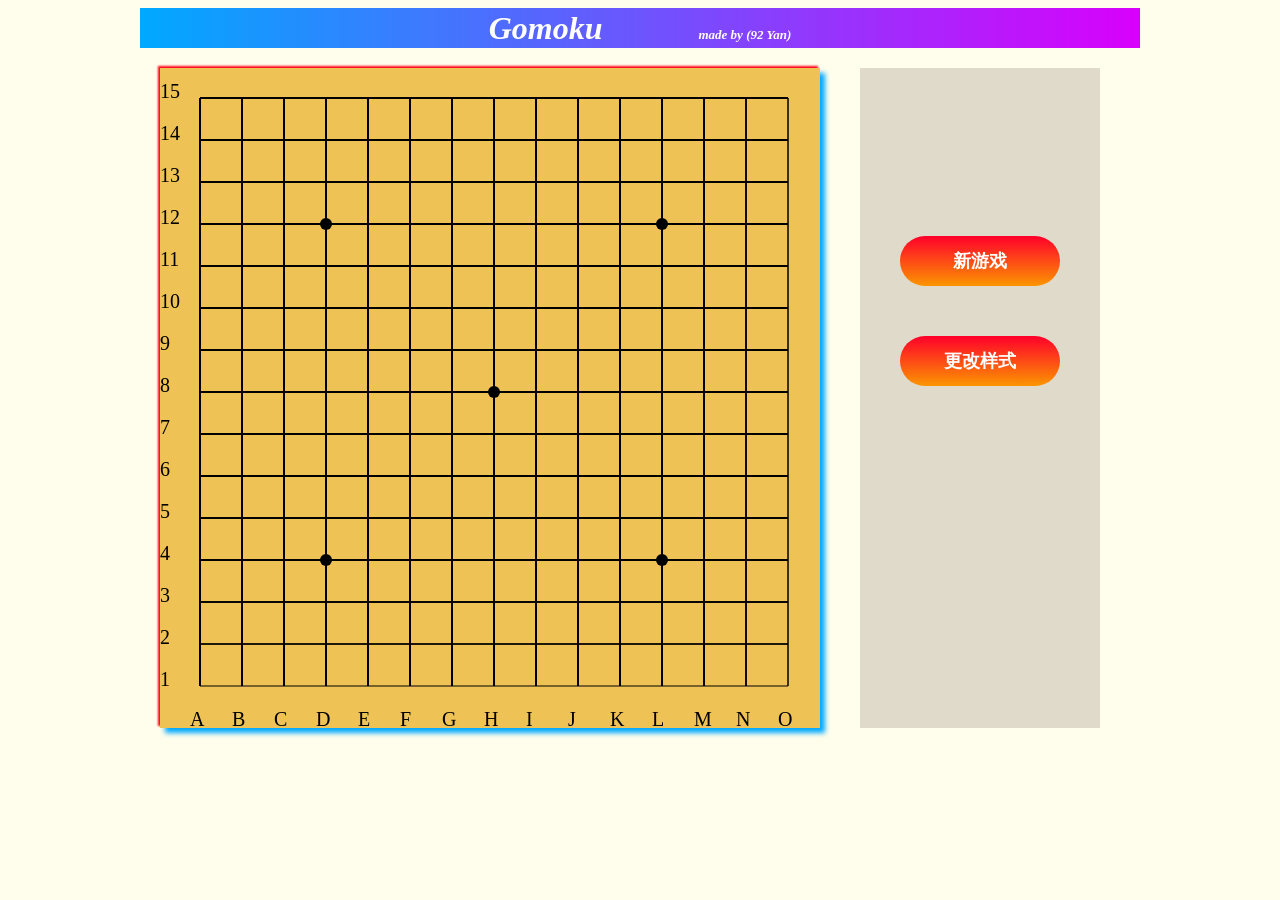
<file: index.html>
<!DOCTYPE html>
<html lang="zh">
<head>
    <meta charset="UTF-8">
    <title>五子棋</title>
    <link href="stylesheet/FiveChess.css" type="text/css" rel="stylesheet">
    <script src="scripts/FiveChess_Chess.js" type="text/javascript"></script>
    <script src="scripts/FiveChess_Plate.js" type="text/javascript"></script>
    <script src="scripts/FiveChess_Control.js" type="text/javascript"></script>
    <script src="scripts/FiveChess_AI.js" type="text/javascript"></script>
    <script src="scripts/FiveChess_Player.js" type="text/javascript"></script>
</head>
<body>
<!--标题-->
<p id="header" style="font-family: Consolas"><span>Gomoku</span>&nbsp;&nbsp;&nbsp;&nbsp;&nbsp;&nbsp;&nbsp;&nbsp;&nbsp;&nbsp;&nbsp;
    <span style="font-size:small;"> made by (92 Yan)</span>
</p>
<!--游戏主界面-->
<div id="main">
    <!--棋盘-->
    <canvas id="plate" width="660px" height="660px"></canvas>
    <!--按钮区-->
    <div id="buttons">
        <div id="game-marks">
            <div class="marks" id="black-marks"></div>
            <br/>
            <div class="marks" id="white-marks"></div>
        </div>
        <button class="btn" id="btn-new">新游戏</button>
        <button class="btn" id="btn-last">上一步</button>
        <button class="btn" id="btn-next">下一步</button>
        <button class="btn" id="btn-change-style">更改样式</button>
        <div id="game-msg"></div>
    </div>
</div>
<!--创建游戏选项-->
<div class="message-box" id="choose-box">
    <div>请选择电脑状态</div>
    <div id="choose-buttons">
        <button class="btn c-btn" id="choose-black">执黑棋</button>
        <button class="btn c-btn" id="choose-white">执白棋</button>
        <button class="btn c-btn" id="choose-none">不用电脑</button>
        <button class="btn c-btn" id="choose-all">全用电脑</button>
    </div>
</div>
<!--游戏结局-->
<div class="message-box" id="game-over-box">
    <div id="game-result"></div>
    <button class="btn c-btn" id="replay">再来一局</button>
    <button class="btn c-btn" id="ok">确认</button>
</div>
<!--电脑技术含量-->
<div class="message-box" id="AI-strength-box">
    <div id="AI-strength">请选择电脑技术含量</div>
    <button class="btn c-btn ai-st" id="AI-st-1">渣渣</button>
    <button class="btn c-btn ai-st" id="AI-st-2">彩笔</button>
    <button class="btn c-btn ai-st" id="AI-st-3">辣鸡</button>
    <button class="btn c-btn ai-st" id="AI-st-4">萌新</button>
</div>
</body>
</html>
</file>
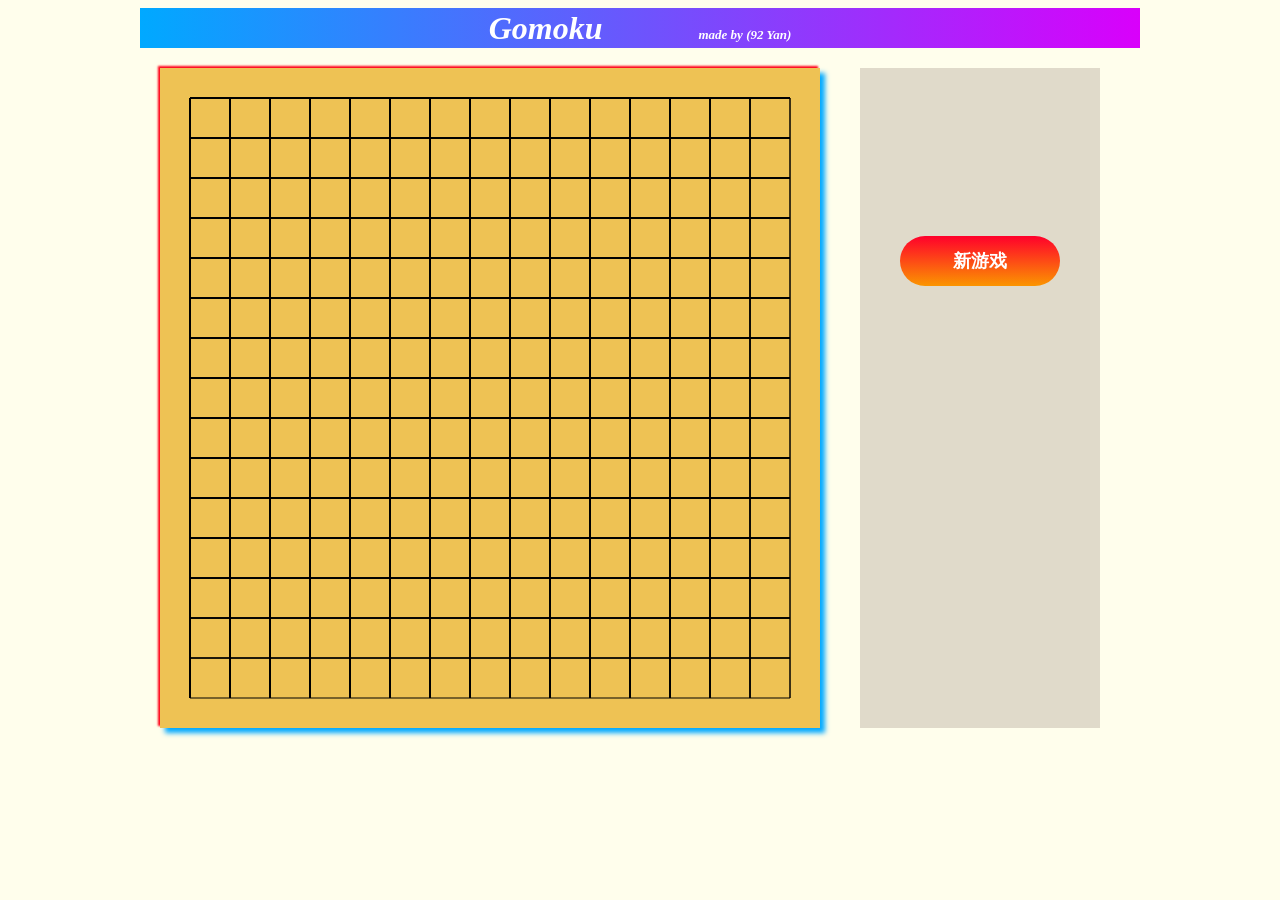
<file: FiveChess.html>
<!DOCTYPE html>
<html lang="en">
<head>
    <meta charset="UTF-8">
    <title>五子棋</title>
    <link href="FiveChess.css" type="text/css" rel="stylesheet">
    <script src="FiveChess_Chess.js" type="text/javascript"></script>
    <script src="FiveChess_Plate.js" type="text/javascript"></script>
    <script src="FiveChess_Control.js" type="text/javascript"></script>
    <script src="FiveChess_AI.js" type="text/javascript"></script>
    <script src="FiveChess_Player.js" type="text/javascript"></script>
</head>
<body>
<p id="header" style="font-family: Consolas"><span>Gomoku</span>&nbsp;&nbsp;&nbsp;&nbsp;&nbsp;&nbsp;&nbsp;&nbsp;&nbsp;&nbsp;&nbsp;
    <span style="font-size:small;"> made by (92 Yan)</span>
</p>
<div id="main">
    <canvas id="plate" width="660px" height="660px"></canvas>
    <div id="buttons">
        <div id="game-marks">
            <div class="marks" id="black-marks"></div>
            <br/>
            <div class="marks" id="white-marks"></div>
        </div>
        <button class="btn" id="btn-new">新游戏</button>
        <button class="btn" id="btn-last">上一步</button>
        <button class="btn" id="btn-next">下一步</button>
        <div id="game-msg"></div>
    </div>
</div>
<div class="message-box" id="choose-box">
    <div>请选择电脑状态</div>
    <div id="choose-buttons">
        <button class="btn c-btn" id="choose-black">执黑棋</button>
        <button class="btn c-btn" id="choose-white">执白棋</button>
        <button class="btn c-btn" id="choose-none">不用电脑</button>
    </div>
</div>
<div class="message-box" id="game-over-box">
    <div id="game-result"></div>
    <button class="btn" id="replay">再来一局</button>
</div>

</body>
</html>
</file>
<file: stylesheet/FiveChess.css>
html {
    background-color: #fffeec;
}


.btn {
    width: 160px;
    height: 50px;
    margin-bottom: 50px;
    /*box-shadow: -2px -2px 2px #ff0016,5px 5px 5px #00a9ff;*/
    border: none;
    border-radius: 25px;
    text-align: center;
    cursor: pointer;
    background: linear-gradient(to bottom, #ff002b, #fb9500);
    color: #ffffff;
    font-size: large;
    font-family: 幼圆;
    font-weight: bolder;
    outline: none;
}

.btn:hover {
    cursor: pointer;
    border: none;
}

.btn:active {
    background: linear-gradient(to bottom, #ff0080, #d900fb);
}

.c-btn {
    margin: 10px 20px;
    width: 100px;
    height: 30px;
}

.marks {
    width: 160px;
    height: 50px;
    text-align: center;
}

.message-box {
    display: none;
    position: absolute;
    border-style: solid;
    border-width: 5px;
    border-color: #000000;
    border-radius: 10px;
    height: 200px;
    width: 250px;
    text-align: center;
    padding: 20px;
    top: 20%;
    left: 30%;
    background-color: lemonchiffon;
}

#header {
    margin: 0px auto;
    width: 1000px;
    height: 40px;
    line-height: 40px;
    vertical-align: middle;
    background: linear-gradient(to right, #00a9ff, #d900fb);
    font-weight: bolder;
    font-style: italic;
    text-align: center;
    text-decoration: blink;
    color: white;
    font-size: 32px;
    font-family: 幼圆;
}

#main {
    margin: 0 auto;
    padding: 20px 20px;
    width: 1000px;
    height: 760px;
}

#plate {
    float: left;
    margin: 0 20px;
    display: block;
    box-shadow: -2px -2px 2px #ff0016, 5px 5px 5px #00a9ff;
    background-color: #eec254;
}

#plate:hover {
    cursor: pointer;
}

#buttons {
    float: left;
    width: 200px;
    padding: 0px 20px;
    height: 660px;
    margin: 0px 20px;
    text-align: center;
    background-color: rgba(187, 173, 160, 0.45);
}

#game-over-box {
    margin: 20px;
}

#game-result {
    margin: 20px;
    width: 200px;
}

#game-marks {
    margin: 20px;
    text-align: center;
    padding: 5px;
}
</file>
<file: FiveChess.css>
html {
    background-color: #fffeec;
}


.btn {
    width: 160px;
    height: 50px;
    margin-bottom: 50px;
    /*box-shadow: -2px -2px 2px #ff0016,5px 5px 5px #00a9ff;*/
    border: none;
    border-radius: 25px;
    text-align: center;
    cursor: pointer;
    background: linear-gradient(to bottom, #ff002b, #fb9500);
    color: #ffffff;
    font-size: large;
    font-family: 幼圆;
    font-weight: bolder;
    outline: none;
}

.btn:hover {
    cursor: pointer;
    border: none;
}

.btn:active {
    background: linear-gradient(to bottom, #ff0080, #d900fb);
}

.c-btn {
    margin: 10px 20px;
    width: 100px;
    height: 30px;
}

.marks {
    width: 160px;
    height: 50px;
    text-align: center;
}

.message-box {
    display: none;
    position: absolute;
    border-style: solid;
    border-width: 5px;
    border-color: #000000;
    border-radius: 10px;
    height: 150px;
    width: 250px;
    text-align: center;
    padding: 20px;
    top: 20%;
    left: 30%;
    background-color: lemonchiffon;
}

#header {
    margin: 0px auto;
    width: 1000px;
    height: 40px;
    line-height: 40px;
    vertical-align: middle;
    background: linear-gradient(to right, #00a9ff, #d900fb);
    font-weight: bolder;
    font-style: italic;
    text-align: center;
    text-decoration: blink;
    color:white;
    font-size: 32px;
    font-family: 幼圆;
}

#main {
    margin: 0 auto;
    padding: 20px 20px;
    width: 1000px;
    height: 760px;
}

#plate {
    float: left;
    margin:0 20px;
    display: block;
    box-shadow: -2px -2px 2px #ff0016, 5px 5px 5px #00a9ff;
    background-color: #eec254;
}

#plate:hover {
    cursor: pointer;
}

#buttons {
    float: left;
    width: 200px;
    padding: 0px 20px;
    height: 660px;
    margin: 0px 20px;
    text-align: center;
    background-color: rgba(187, 173, 160, 0.45);
}

#game-over-box {
    margin: 20px;
}

#game-result {
    margin: 20px;
    width: 200px;
}

#game-marks {
    margin: 20px;
    text-align: center;
    padding: 5px;
}
</file>
